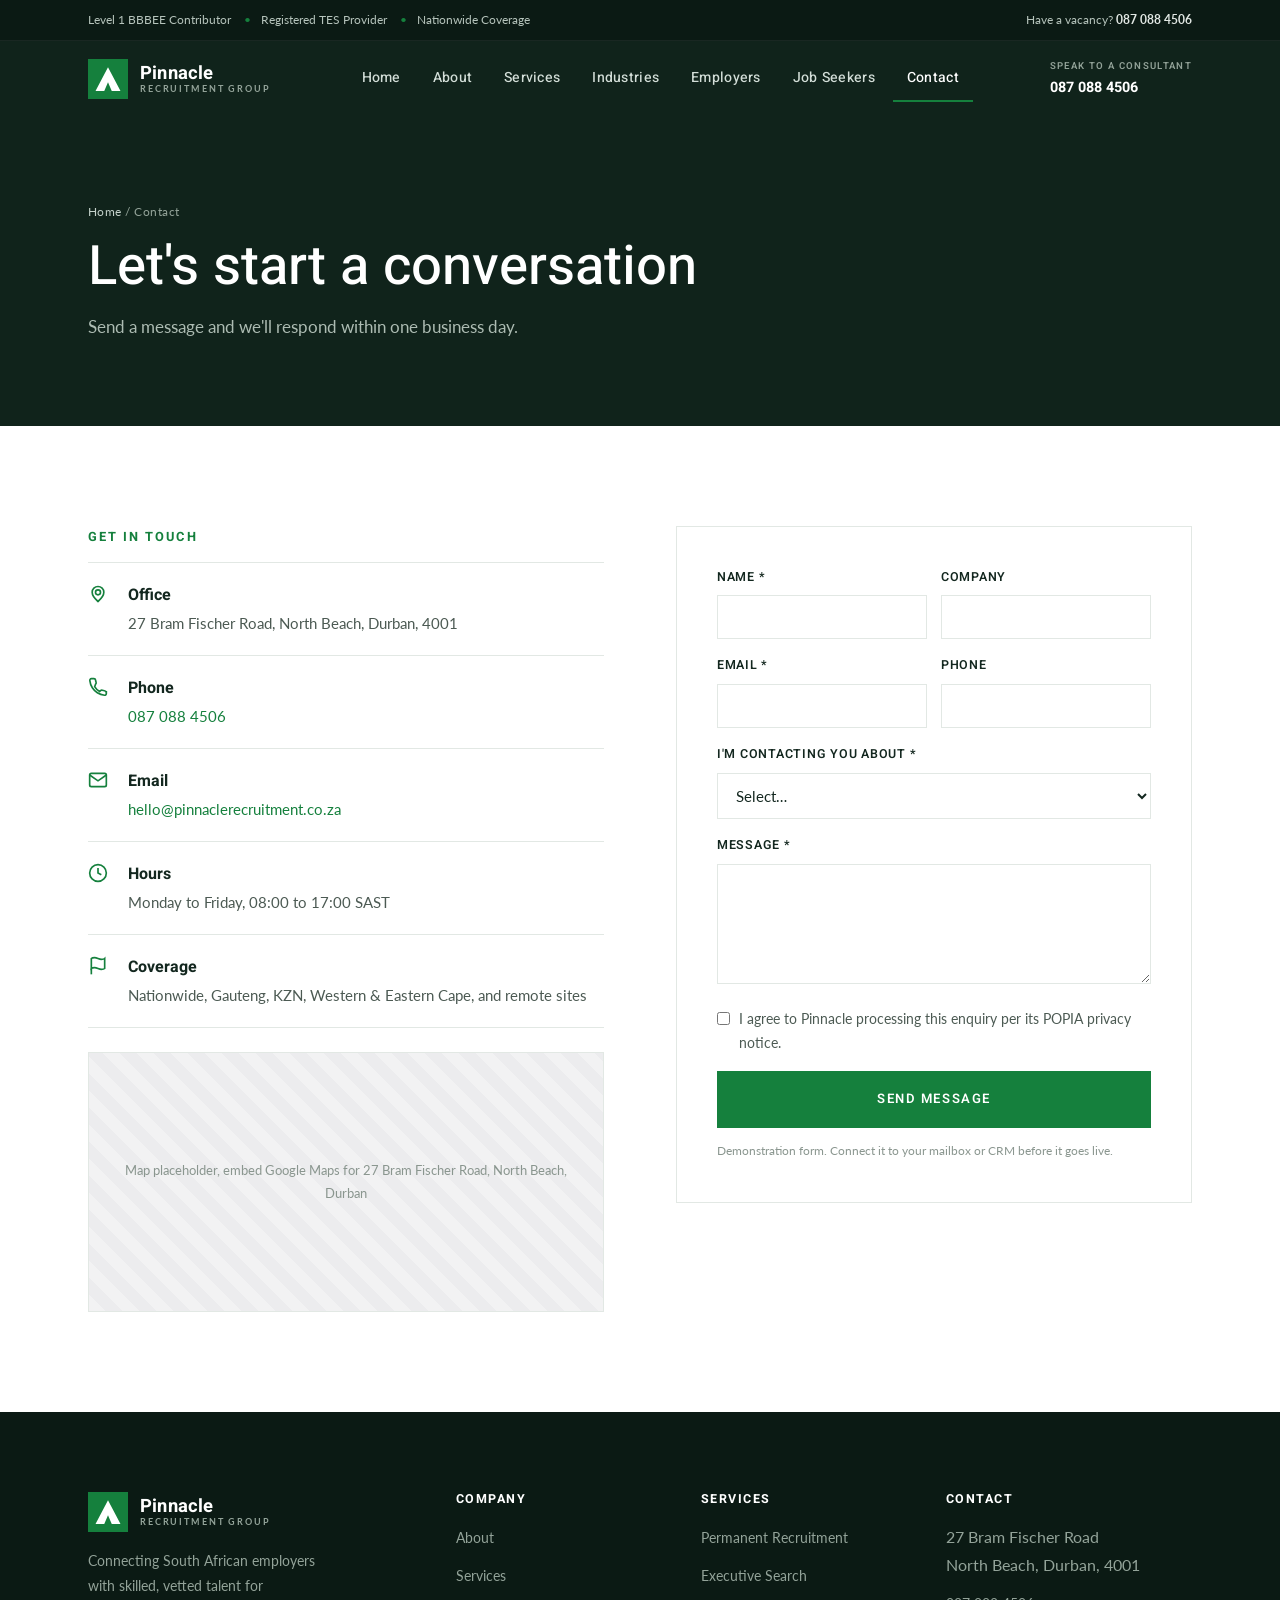
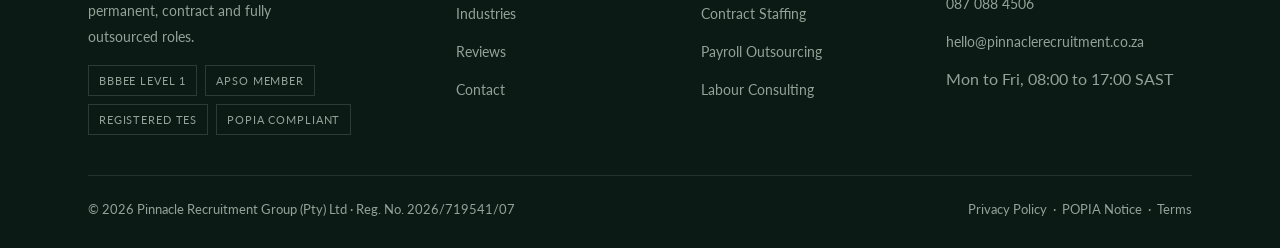
<file: contact.html>
<!DOCTYPE html>
<html lang="en">
<head>
<meta charset="UTF-8">
<meta name="viewport" content="width=device-width, initial-scale=1">
<title>Contact | Pinnacle Recruitment Group</title>
<meta name="description" content="Contact Pinnacle Recruitment Group in North Beach, Durban. Request a callback, a consultation or a company profile.">
<link rel="icon" href="assets/favicon.svg" type="image/svg+xml">
<link rel="preconnect" href="https://fonts.googleapis.com">
<link rel="preconnect" href="https://fonts.gstatic.com" crossorigin>
<link href="https://fonts.googleapis.com/css2?family=Heebo:wght@400;500;600;700&family=Lato:wght@400;700&display=swap" rel="stylesheet">
<link rel="stylesheet" href="css/style.css?v=8">
<script>document.documentElement.classList.add("js");</script>
</head>
<body>
<div class="scroll-progress" aria-hidden="true"></div>

<div class="topbar">
  <div class="container">
    <div class="topbar__left">
      <span>Level 1 BBBEE Contributor</span>
      <span>Registered TES Provider</span>
      <span>Nationwide Coverage</span>
    </div>
    <div class="topbar__right">Have a vacancy? <a href="tel:0870884506">087 088 4506</a></div>
  </div>
</div>

<header class="site-header">
  <div class="container">
    <nav class="nav" aria-label="Primary">
      <a class="brand" href="index.html">
        <svg class="brand__mark" viewBox="0 0 64 64" aria-hidden="true"><rect width="64" height="64" fill="#15803D"/><path d="M32 13 L52 51 H38 L32 37 L26 51 H12 Z" fill="#fff"/></svg>
        <span class="brand__text"><span class="brand__name">Pinnacle</span><span class="brand__sub">Recruitment Group</span></span>
      </a>
      <div class="nav__menu">
        <a href="index.html">Home</a>
        <a href="about.html">About</a>
        <a href="services.html">Services</a>
        <a href="industries.html">Industries</a>
        <a href="employers.html">Employers</a>
        <a href="job-seekers.html">Job Seekers</a>
        <a href="contact.html">Contact</a>
      </div>
      <div class="nav__cta">
        <span class="nav__phone"><span>Speak to a consultant</span>087 088 4506</span>
        <button class="nav__toggle" aria-label="Open menu"><span></span><span></span><span></span></button>
      </div>
    </nav>
  </div>
</header>

<div class="drawer" aria-hidden="true">
  <div class="drawer__head">
    <span class="brand__name">Pinnacle</span>
    <button data-close aria-label="Close menu">&times;</button>
  </div>
  <a href="index.html">Home</a>
  <a href="about.html">About</a>
  <a href="services.html">Services</a>
  <a href="industries.html">Industries</a>
  <a href="employers.html">Employers</a>
  <a href="job-seekers.html">Job Seekers</a>
  <a href="contact.html">Contact</a>
  <div class="drawer__foot">087 088 4506<br>hello@pinnaclerecruitment.co.za</div>
</div>

<main>
  <section class="page-hero">
    <div class="container">
      <div class="crumbs"><a href="index.html">Home</a> / Contact</div>
      <h1>Let's start a conversation</h1>
      <p>Send a message and we'll respond within one business day.</p>
    </div>
  </section>

  <section class="section">
    <div class="container">
      <div class="contact-split">
        <div class="reveal">
          <span class="eyebrow">Get in touch</span>
          <ul class="info-list reveal stagger">
            <li><svg viewBox="0 0 24 24" fill="none" stroke="currentColor" stroke-width="2"><path d="M12 21s-7-6-7-11a7 7 0 0 1 14 0c0 5-7 11-7 11z"/><circle cx="12" cy="10" r="3"/></svg><div><b>Office</b><span>27 Bram Fischer Road, North Beach, Durban, 4001</span></div></li>
            <li><svg viewBox="0 0 24 24" fill="none" stroke="currentColor" stroke-width="2"><path d="M22 16.9v3a2 2 0 0 1-2.2 2 19.8 19.8 0 0 1-8.6-3 19.5 19.5 0 0 1-6-6 19.8 19.8 0 0 1-3-8.6A2 2 0 0 1 4.1 2h3a2 2 0 0 1 2 1.7c.1.9.3 1.8.6 2.6a2 2 0 0 1-.5 2.1L8 11.5a16 16 0 0 0 6 6l1.1-1.1a2 2 0 0 1 2.1-.5c.8.3 1.7.5 2.6.6a2 2 0 0 1 1.7 2z"/></svg><div><b>Phone</b><span><a href="tel:0870884506">087 088 4506</a></span></div></li>
            <li><svg viewBox="0 0 24 24" fill="none" stroke="currentColor" stroke-width="2"><rect x="2" y="4" width="20" height="16" rx="2"/><path d="m2 6 10 7L22 6"/></svg><div><b>Email</b><span><a href="mailto:hello@pinnaclerecruitment.co.za">hello@pinnaclerecruitment.co.za</a></span></div></li>
            <li><svg viewBox="0 0 24 24" fill="none" stroke="currentColor" stroke-width="2"><circle cx="12" cy="12" r="10"/><path d="M12 6v6l4 2"/></svg><div><b>Hours</b><span>Monday to Friday, 08:00 to 17:00 SAST</span></div></li>
            <li><svg viewBox="0 0 24 24" fill="none" stroke="currentColor" stroke-width="2"><path d="M4 15s1-1 4-1 5 2 8 2 4-1 4-1V3s-1 1-4 1-5-2-8-2-4 1-4 1z"/><line x1="4" y1="22" x2="4" y2="15"/></svg><div><b>Coverage</b><span>Nationwide, Gauteng, KZN, Western &amp; Eastern Cape, and remote sites</span></div></li>
          </ul>
          <div class="map-box">Map placeholder, embed Google Maps for 27 Bram Fischer Road, North Beach, Durban</div>
        </div>

        <form class="form-box reveal" data-demo novalidate>
          <div class="form-ok">Thank you for your message. A member of the Pinnacle team will be in touch within one business day.</div>
          <div class="field-row">
            <div class="field"><label for="c-name">Name *</label><input id="c-name" name="name" type="text" required></div>
            <div class="field"><label for="c-company">Company</label><input id="c-company" name="company" type="text"></div>
          </div>
          <div class="field-row">
            <div class="field"><label for="c-email">Email *</label><input id="c-email" name="email" type="email" required></div>
            <div class="field"><label for="c-phone">Phone</label><input id="c-phone" name="phone" type="tel"></div>
          </div>
          <div class="field">
            <label for="c-reason">I'm contacting you about *</label>
            <select id="c-reason" name="reason" required>
              <option value="">Select…</option>
              <option>Hiring staff</option>
              <option>Looking for a job</option>
              <option>Payroll / outsourcing</option>
              <option>Labour / IR advice</option>
              <option>Tender or contract support</option>
              <option>Request a company profile</option>
              <option>Something else</option>
            </select>
          </div>
          <div class="field"><label for="c-message">Message *</label><textarea id="c-message" name="message" required></textarea></div>
          <label class="field-check"><input type="checkbox" name="consent" required> I agree to Pinnacle processing this enquiry per its POPIA privacy notice.</label>
          <button class="btn" type="submit" style="width:100%;justify-content:center;margin-top:10px">Send Message</button>
          <p class="form-note">Demonstration form. Connect it to your mailbox or CRM before it goes live.</p>
        </form>
      </div>
    </div>
  </section>
</main>

<footer class="site-footer">
  <div class="container">
    <div class="footer-grid">
      <div>
        <a class="brand" href="index.html">
          <svg class="brand__mark" viewBox="0 0 64 64" aria-hidden="true"><rect width="64" height="64" fill="#15803D"/><path d="M32 13 L52 51 H38 L32 37 L26 51 H12 Z" fill="#fff"/></svg>
          <span class="brand__text"><span class="brand__name">Pinnacle</span><span class="brand__sub">Recruitment Group</span></span>
        </a>
        <p class="footer-blurb">Connecting South African employers with skilled, vetted talent for permanent, contract and fully outsourced roles.</p>
        <div class="footer-badges"><span>BBBEE Level 1</span><span>APSO Member</span><span>Registered TES</span><span>POPIA Compliant</span></div>
      </div>
      <div class="footer-col"><h4>Company</h4><ul><li><a href="about.html">About</a></li><li><a href="services.html">Services</a></li><li><a href="industries.html">Industries</a></li><li><a href="index.html#reviews">Reviews</a></li><li><a href="contact.html">Contact</a></li></ul></div>
      <div class="footer-col"><h4>Services</h4><ul><li><a href="services.html#permanent">Permanent Recruitment</a></li><li><a href="services.html#executive">Executive Search</a></li><li><a href="services.html#contract">Contract Staffing</a></li><li><a href="services.html#payroll">Payroll Outsourcing</a></li><li><a href="services.html#consulting">Labour Consulting</a></li></ul></div>
      <div class="footer-col"><h4>Contact</h4><ul><li>27 Bram Fischer Road<br>North Beach, Durban, 4001</li><li><a href="tel:0870884506">087 088 4506</a></li><li><a href="mailto:hello@pinnaclerecruitment.co.za">hello@pinnaclerecruitment.co.za</a></li><li>Mon to Fri, 08:00 to 17:00 SAST</li></ul></div>
    </div>
    <div class="footer-bottom">
      <span>© <span data-year>2026</span> Pinnacle Recruitment Group (Pty) Ltd · Reg. No. 2026/719541/07</span>
      <span><a href="#">Privacy Policy</a> &nbsp;·&nbsp; <a href="#">POPIA Notice</a> &nbsp;·&nbsp; <a href="#">Terms</a></span>
    </div>
  </div>
</footer>

<script src="js/main.js?v=8"></script>
</body>
</html>
</file>
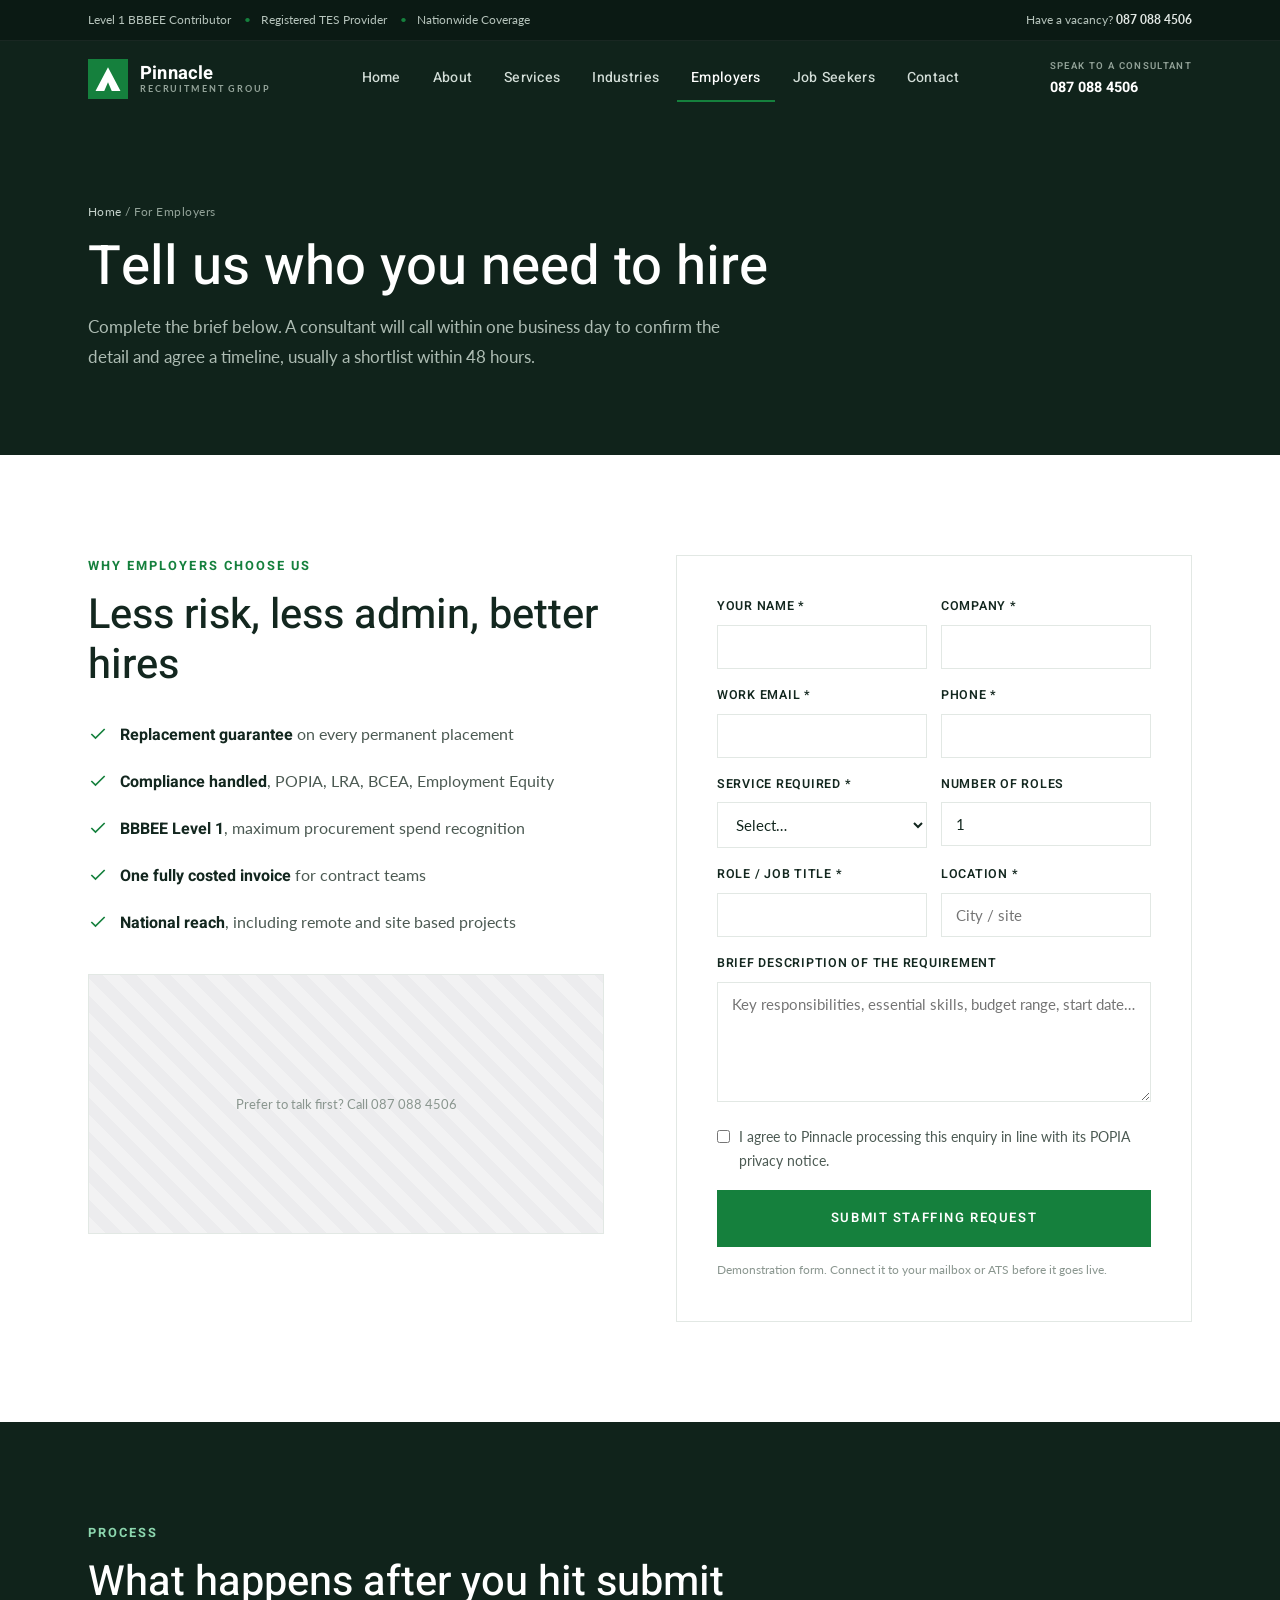
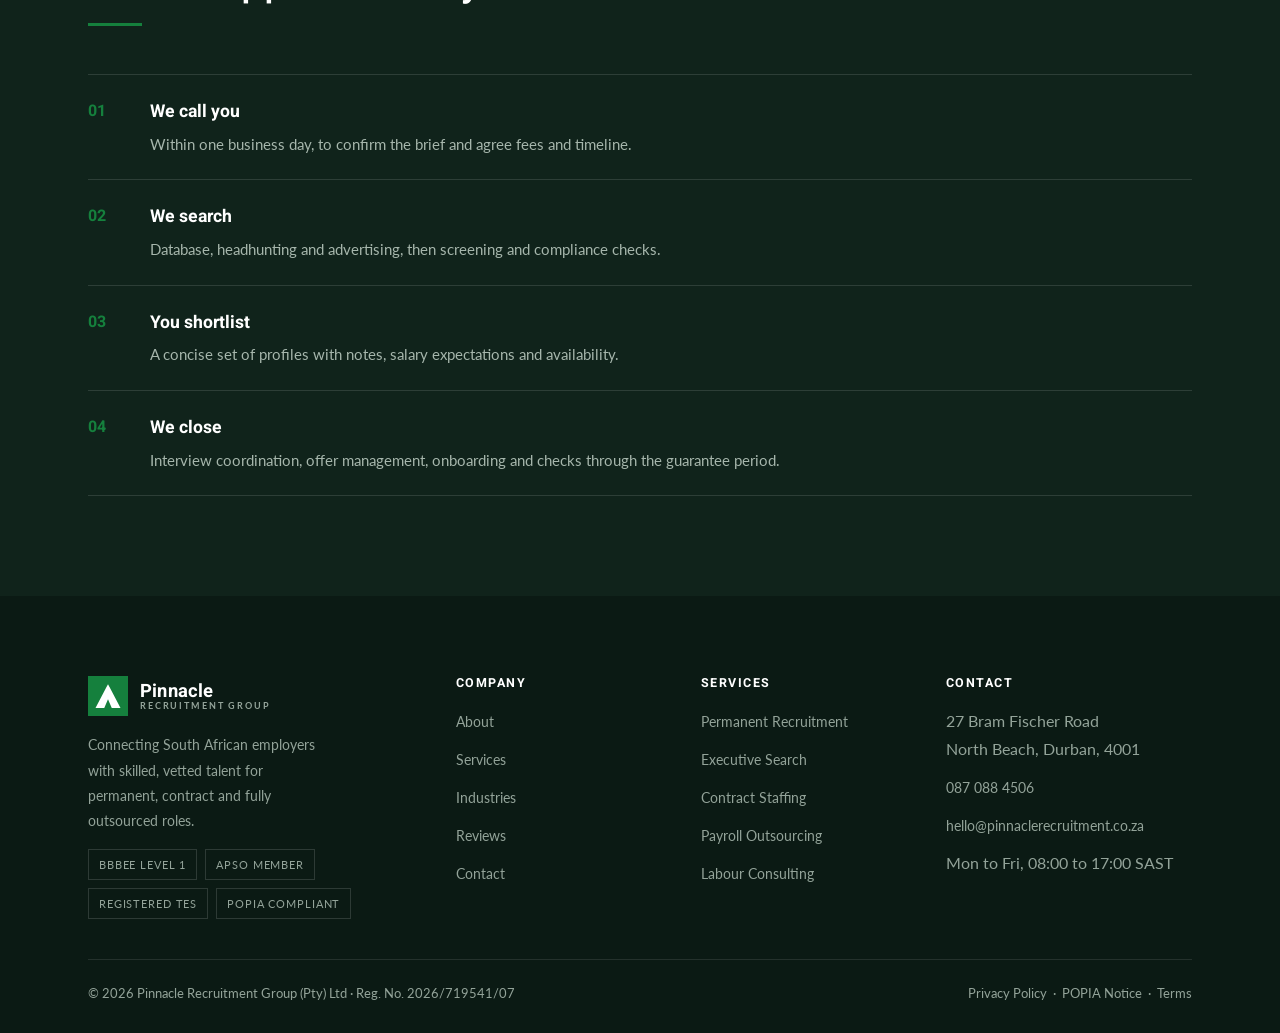
<file: employers.html>
<!DOCTYPE html>
<html lang="en">
<head>
<meta charset="UTF-8">
<meta name="viewport" content="width=device-width, initial-scale=1">
<title>For Employers | Pinnacle Recruitment Group</title>
<meta name="description" content="Request staff from Pinnacle Recruitment Group. Submit a vacancy or staffing requirement and a consultant will respond within one business day.">
<link rel="icon" href="assets/favicon.svg" type="image/svg+xml">
<link rel="preconnect" href="https://fonts.googleapis.com">
<link rel="preconnect" href="https://fonts.gstatic.com" crossorigin>
<link href="https://fonts.googleapis.com/css2?family=Heebo:wght@400;500;600;700&family=Lato:wght@400;700&display=swap" rel="stylesheet">
<link rel="stylesheet" href="css/style.css?v=8">
<script>document.documentElement.classList.add("js");</script>
</head>
<body>
<div class="scroll-progress" aria-hidden="true"></div>

<div class="topbar">
  <div class="container">
    <div class="topbar__left">
      <span>Level 1 BBBEE Contributor</span>
      <span>Registered TES Provider</span>
      <span>Nationwide Coverage</span>
    </div>
    <div class="topbar__right">Have a vacancy? <a href="tel:0870884506">087 088 4506</a></div>
  </div>
</div>

<header class="site-header">
  <div class="container">
    <nav class="nav" aria-label="Primary">
      <a class="brand" href="index.html">
        <svg class="brand__mark" viewBox="0 0 64 64" aria-hidden="true"><rect width="64" height="64" fill="#15803D"/><path d="M32 13 L52 51 H38 L32 37 L26 51 H12 Z" fill="#fff"/></svg>
        <span class="brand__text"><span class="brand__name">Pinnacle</span><span class="brand__sub">Recruitment Group</span></span>
      </a>
      <div class="nav__menu">
        <a href="index.html">Home</a>
        <a href="about.html">About</a>
        <a href="services.html">Services</a>
        <a href="industries.html">Industries</a>
        <a href="employers.html">Employers</a>
        <a href="job-seekers.html">Job Seekers</a>
        <a href="contact.html">Contact</a>
      </div>
      <div class="nav__cta">
        <span class="nav__phone"><span>Speak to a consultant</span>087 088 4506</span>
        <button class="nav__toggle" aria-label="Open menu"><span></span><span></span><span></span></button>
      </div>
    </nav>
  </div>
</header>

<div class="drawer" aria-hidden="true">
  <div class="drawer__head">
    <span class="brand__name">Pinnacle</span>
    <button data-close aria-label="Close menu">&times;</button>
  </div>
  <a href="index.html">Home</a>
  <a href="about.html">About</a>
  <a href="services.html">Services</a>
  <a href="industries.html">Industries</a>
  <a href="employers.html">Employers</a>
  <a href="job-seekers.html">Job Seekers</a>
  <a href="contact.html">Contact</a>
  <div class="drawer__foot">087 088 4506<br>hello@pinnaclerecruitment.co.za</div>
</div>

<main>
  <section class="page-hero">
    <div class="container">
      <div class="crumbs"><a href="index.html">Home</a> / For Employers</div>
      <h1>Tell us who you need to hire</h1>
      <p>Complete the brief below. A consultant will call within one business day to confirm the detail and agree a timeline, usually a shortlist within 48 hours.</p>
    </div>
  </section>

  <section class="section">
    <div class="container">
      <div class="contact-split">
        <div class="reveal">
          <span class="eyebrow">Why employers choose us</span>
          <h2 style="margin-bottom:8px">Less risk, less admin, better hires</h2>
          <ul class="check-list reveal stagger">
            <li><svg viewBox="0 0 24 24" fill="none" stroke="currentColor" stroke-width="2"><path d="M20 6 9 17l-5-5"/></svg><span><b>Replacement guarantee</b> on every permanent placement</span></li>
            <li><svg viewBox="0 0 24 24" fill="none" stroke="currentColor" stroke-width="2"><path d="M20 6 9 17l-5-5"/></svg><span><b>Compliance handled</b>, POPIA, LRA, BCEA, Employment Equity</span></li>
            <li><svg viewBox="0 0 24 24" fill="none" stroke="currentColor" stroke-width="2"><path d="M20 6 9 17l-5-5"/></svg><span><b>BBBEE Level 1</b>, maximum procurement spend recognition</span></li>
            <li><svg viewBox="0 0 24 24" fill="none" stroke="currentColor" stroke-width="2"><path d="M20 6 9 17l-5-5"/></svg><span><b>One fully costed invoice</b> for contract teams</span></li>
            <li><svg viewBox="0 0 24 24" fill="none" stroke="currentColor" stroke-width="2"><path d="M20 6 9 17l-5-5"/></svg><span><b>National reach</b>, including remote and site based projects</span></li>
          </ul>
          <div class="map-box" style="margin-top:28px">Prefer to talk first? Call 087 088 4506</div>
        </div>

        <form class="form-box reveal" data-demo novalidate>
          <div class="form-ok">Thank you, your staffing request has been received. A Pinnacle consultant will contact you within one business day.</div>
          <div class="field-row">
            <div class="field"><label for="e-name">Your name *</label><input id="e-name" name="name" type="text" required></div>
            <div class="field"><label for="e-company">Company *</label><input id="e-company" name="company" type="text" required></div>
          </div>
          <div class="field-row">
            <div class="field"><label for="e-email">Work email *</label><input id="e-email" name="email" type="email" required></div>
            <div class="field"><label for="e-phone">Phone *</label><input id="e-phone" name="phone" type="tel" required></div>
          </div>
          <div class="field-row">
            <div class="field">
              <label for="e-service">Service required *</label>
              <select id="e-service" name="service" required>
                <option value="">Select…</option>
                <option>Permanent recruitment</option>
                <option>Executive search</option>
                <option>Contract / temporary staffing</option>
                <option>Payroll / workforce outsourcing</option>
                <option>Labour &amp; IR consulting</option>
                <option>RPO / bulk recruitment</option>
                <option>Not sure, please advise</option>
              </select>
            </div>
            <div class="field"><label for="e-count">Number of roles</label><input id="e-count" name="count" type="number" min="1" value="1"></div>
          </div>
          <div class="field-row">
            <div class="field"><label for="e-role">Role / job title *</label><input id="e-role" name="role" type="text" required></div>
            <div class="field"><label for="e-location">Location *</label><input id="e-location" name="location" type="text" placeholder="City / site" required></div>
          </div>
          <div class="field"><label for="e-detail">Brief description of the requirement</label><textarea id="e-detail" name="detail" placeholder="Key responsibilities, essential skills, budget range, start date…"></textarea></div>
          <label class="field-check"><input type="checkbox" name="consent" required> I agree to Pinnacle processing this enquiry in line with its POPIA privacy notice.</label>
          <button class="btn" type="submit" style="width:100%;justify-content:center;margin-top:10px">Submit Staffing Request</button>
          <p class="form-note">Demonstration form. Connect it to your mailbox or ATS before it goes live.</p>
        </form>
      </div>
    </div>
  </section>

  <section class="section section--charcoal">
    <div class="container">
      <div class="section-head reveal">
        <span class="eyebrow">Process</span>
        <h2>What happens after you hit submit</h2>
      </div>
      <ul class="stack reveal stagger" style="border-color:var(--line-dark)">
        <li style="border-color:var(--line-dark)"><span class="stack__n">01</span><div><b style="color:#fff">We call you</b><p style="color:#A6B6AC">Within one business day, to confirm the brief and agree fees and timeline.</p></div></li>
        <li style="border-color:var(--line-dark)"><span class="stack__n">02</span><div><b style="color:#fff">We search</b><p style="color:#A6B6AC">Database, headhunting and advertising, then screening and compliance checks.</p></div></li>
        <li style="border-color:var(--line-dark)"><span class="stack__n">03</span><div><b style="color:#fff">You shortlist</b><p style="color:#A6B6AC">A concise set of profiles with notes, salary expectations and availability.</p></div></li>
        <li style="border-color:var(--line-dark)"><span class="stack__n">04</span><div><b style="color:#fff">We close</b><p style="color:#A6B6AC">Interview coordination, offer management, onboarding and checks through the guarantee period.</p></div></li>
      </ul>
    </div>
  </section>
</main>

<footer class="site-footer">
  <div class="container">
    <div class="footer-grid">
      <div>
        <a class="brand" href="index.html">
          <svg class="brand__mark" viewBox="0 0 64 64" aria-hidden="true"><rect width="64" height="64" fill="#15803D"/><path d="M32 13 L52 51 H38 L32 37 L26 51 H12 Z" fill="#fff"/></svg>
          <span class="brand__text"><span class="brand__name">Pinnacle</span><span class="brand__sub">Recruitment Group</span></span>
        </a>
        <p class="footer-blurb">Connecting South African employers with skilled, vetted talent for permanent, contract and fully outsourced roles.</p>
        <div class="footer-badges"><span>BBBEE Level 1</span><span>APSO Member</span><span>Registered TES</span><span>POPIA Compliant</span></div>
      </div>
      <div class="footer-col"><h4>Company</h4><ul><li><a href="about.html">About</a></li><li><a href="services.html">Services</a></li><li><a href="industries.html">Industries</a></li><li><a href="index.html#reviews">Reviews</a></li><li><a href="contact.html">Contact</a></li></ul></div>
      <div class="footer-col"><h4>Services</h4><ul><li><a href="services.html#permanent">Permanent Recruitment</a></li><li><a href="services.html#executive">Executive Search</a></li><li><a href="services.html#contract">Contract Staffing</a></li><li><a href="services.html#payroll">Payroll Outsourcing</a></li><li><a href="services.html#consulting">Labour Consulting</a></li></ul></div>
      <div class="footer-col"><h4>Contact</h4><ul><li>27 Bram Fischer Road<br>North Beach, Durban, 4001</li><li><a href="tel:0870884506">087 088 4506</a></li><li><a href="mailto:hello@pinnaclerecruitment.co.za">hello@pinnaclerecruitment.co.za</a></li><li>Mon to Fri, 08:00 to 17:00 SAST</li></ul></div>
    </div>
    <div class="footer-bottom">
      <span>© <span data-year>2026</span> Pinnacle Recruitment Group (Pty) Ltd · Reg. No. 2026/719541/07</span>
      <span><a href="#">Privacy Policy</a> &nbsp;·&nbsp; <a href="#">POPIA Notice</a> &nbsp;·&nbsp; <a href="#">Terms</a></span>
    </div>
  </div>
</footer>

<script src="js/main.js?v=8"></script>
</body>
</html>
</file>
<file: css/style.css>
/* ==========================================================================
   Pinnacle Recruitment Group
   Clean corporate staffing site — green + white
   Headings: Heebo · Body: Lato
   ========================================================================== */

:root {
  --red: #15803D;
  --red-dark: #166534;
  --red-tint: #E3F3E9;

  --charcoal: #10231B;
  --charcoal-2: #1C3A2D;
  --heading: #13271F;
  --text: #4C5A53;
  --text-light: #8A968F;

  --bg: #FFFFFF;
  --bg-soft: #F1F5F2;
  --line: #E2E8E4;
  --line-dark: rgba(255,255,255,.12);

  --font-head: "Heebo", "Segoe UI", system-ui, sans-serif;
  --font-body: "Lato", "Segoe UI", system-ui, sans-serif;

  --container: 1200px;
  --pad: clamp(18px, 5vw, 48px);
  --shadow: 0 6px 24px rgba(20,20,25,.08);
}

/* Reset ----------------------------------------------------------------- */
*, *::before, *::after { box-sizing: border-box; margin: 0; padding: 0; }
html { overflow-x: hidden; scroll-behavior: smooth; scroll-padding-top: 90px; }
body {
  font-family: var(--font-body);
  color: var(--text);
  background: var(--bg);
  font-size: 16px;
  line-height: 1.75;
  overflow-x: hidden;
  -webkit-font-smoothing: antialiased;
}
img, svg { display: block; max-width: 100%; }
a { color: var(--red); text-decoration: none; }
ul { list-style: none; }
button { font: inherit; cursor: pointer; background: none; border: none; color: inherit; }

h1, h2, h3, h4 { font-family: var(--font-head); color: var(--heading); font-weight: 500; line-height: 1.2; }
h1 { font-size: clamp(2rem, 5vw, 3.4rem); }
h2 { font-size: clamp(1.7rem, 3.6vw, 2.6rem); }
h3 { font-size: 1.25rem; font-weight: 600; }
p { margin-bottom: 1rem; }
p:last-child { margin-bottom: 0; }

/* Layout -------------------------------------------------------------------- */
.container { width: 100%; max-width: var(--container); margin: 0 auto; padding: 0 var(--pad); }
.section { padding: clamp(56px, 9vw, 100px) 0; }
.section--soft { background: var(--bg-soft); }
.section--charcoal { background: var(--charcoal); color: #C4D2CB; }
.section--charcoal h1, .section--charcoal h2, .section--charcoal h3 { color: #fff; }

.eyebrow {
  display: block; font-family: var(--font-head); font-weight: 700;
  font-size: .8rem; letter-spacing: .16em; text-transform: uppercase;
  color: var(--red); margin-bottom: 14px;
}
.section--charcoal .eyebrow { color: #8CD6AE; }

.section-head { max-width: 640px; margin-bottom: 48px; }
.section-head.center { margin-left: auto; margin-right: auto; text-align: center; }
.section-head p { margin-top: 12px; color: var(--text); }
.section--charcoal .section-head p { color: #A6B6AC; }

/* Buttons ------------------------------------------------------------------- */
.btn {
  display: inline-flex; align-items: center; gap: 10px;
  font-family: var(--font-head); font-weight: 600; font-size: .82rem;
  letter-spacing: .12em; text-transform: uppercase;
  padding: 15px 30px; border: 2px solid var(--red); border-radius: 0;
  background: var(--red); color: #fff; transition: background .2s, border-color .2s, color .2s;
}
.btn:hover { background: var(--red-dark); border-color: var(--red-dark); color: #fff; }
.btn--outline { background: transparent; color: var(--red); }
.btn--outline:hover { background: var(--red); color: #fff; }
.btn--ghost-light { background: transparent; border-color: rgba(255,255,255,.4); color: #fff; }
.btn--ghost-light:hover { background: #fff; border-color: #fff; color: var(--charcoal); }
.btn svg { width: 14px; height: 14px; }

.arrow-link {
  display: inline-flex; align-items: center; gap: 8px;
  font-family: var(--font-head); font-weight: 700; font-size: .78rem;
  letter-spacing: .12em; text-transform: uppercase; color: var(--red);
}
.arrow-link svg { width: 16px; height: 16px; transition: transform .2s; }
.arrow-link:hover svg { transform: translateX(4px); }

/* Top bar ------------------------------------------------------------------- */
.topbar {
  background: #0B1A14; color: #B6C4BC; font-size: .78rem;
  border-bottom: 1px solid rgba(255,255,255,.06);
}
.topbar .container { display: flex; justify-content: space-between; align-items: center; height: 40px; gap: 16px; }
.topbar__left span + span::before { content: "•"; margin: 0 10px; color: var(--red); }
.topbar a { color: #E2E8E4; font-weight: 700; }
@media (max-width: 780px) { .topbar__left span:nth-child(n+2) { display: none; } }

/* Header ------------------------------------------------------------------- */
.site-header { position: sticky; top: 0; z-index: 100; background: var(--charcoal); }
.nav { display: flex; align-items: center; justify-content: space-between; height: 76px; gap: 24px; }
.brand { display: flex; align-items: center; gap: 12px; flex-shrink: 0; }
.brand__mark { width: 40px; height: 40px; }
.brand__text { line-height: 1.05; }
.brand__name { display: block; font-family: var(--font-head); font-weight: 700; font-size: 1.15rem; color: #fff; letter-spacing: .01em; }
.brand__sub { display: block; font-size: .58rem; letter-spacing: .2em; text-transform: uppercase; color: #93A399; font-weight: 700; }

.nav__menu { display: flex; align-items: center; gap: 4px; }
.nav__menu a {
  font-family: var(--font-head); font-weight: 500; font-size: .88rem;
  color: #D3DED8; padding: 10px 14px; letter-spacing: .02em;
  border-bottom: 2px solid transparent; transition: color .2s, border-color .2s;
}
.nav__menu a:hover { color: #fff; }
.nav__menu a.is-active { color: #fff; border-bottom-color: var(--red); }

.nav__cta { display: flex; align-items: center; gap: 16px; flex-shrink: 0; }
.nav__phone { font-family: var(--font-head); font-weight: 700; font-size: .9rem; color: #fff; white-space: nowrap; }
.nav__phone span { display: block; font-size: .6rem; font-weight: 600; letter-spacing: .14em; text-transform: uppercase; color: #93A399; }

.nav__toggle { display: none; width: 44px; height: 44px; border: 1px solid rgba(255,255,255,.2); padding: 12px; }
.nav__toggle span { display: block; height: 2px; background: #fff; }
.nav__toggle span + span { margin-top: 5px; }

/* Hero -------------------------------------------------------------------- */
.hero { position: relative; background: var(--charcoal); color: #C4D2CB; overflow: hidden; }
.hero::before {
  content: ""; position: absolute; inset: 0; z-index: 0;
  background-image: linear-gradient(rgba(9,22,16,.82), rgba(9,22,16,.92)), var(--hero-img, none);
  background-size: cover; background-position: center; opacity: .9;
}
.hero > .container { position: relative; z-index: 2; }
.hero__inner { position: relative; z-index: 2; padding: clamp(64px, 12vw, 130px) 0; max-width: 720px; }
.hero h1 { color: #fff; margin-bottom: 20px; font-weight: 500; }
.hero p { font-size: 1.1rem; color: #C2D0C9; margin-bottom: 30px; max-width: 560px; }
.hero__actions { display: flex; flex-wrap: wrap; gap: 14px; }
.hero__strip { position: relative; z-index: 2; border-top: 1px solid var(--line-dark); }
.hero__strip .container { display: grid; grid-template-columns: repeat(4, 1fr); }
.hero__stat { padding: 26px 24px 26px 0; }
.hero__stat b { display: block; font-family: var(--font-head); font-size: 1.9rem; font-weight: 700; color: #fff; }
.hero__stat span { font-size: .82rem; color: #93A399; }

/* Split panel (about + stats) ------------------------------------------------ */
.split-panel { display: grid; grid-template-columns: 1fr 1fr; }
.split-panel > * { min-width: 0; }
.split-panel__text { background: var(--bg-soft); padding: clamp(40px, 6vw, 76px); }
.split-panel__text h2 { margin-bottom: 18px; }
.split-panel__stats { background: var(--red); color: #fff; padding: clamp(40px, 6vw, 76px); }
.split-panel__stats .eyebrow { color: rgba(255,255,255,.75); }
.stat-grid { display: grid; grid-template-columns: 1fr 1fr; gap: 40px 24px; margin-top: 26px; }
.stat-grid b { display: block; font-family: var(--font-head); font-size: 2.6rem; font-weight: 700; line-height: 1; }
.stat-grid span { font-size: .9rem; color: rgba(255,255,255,.85); }

/* Service grid ----------------------------------------------------------- */
.card-grid { display: grid; grid-template-columns: repeat(3, 1fr); gap: 2px; background: var(--line); border: 1px solid var(--line); }
.card-grid > * { min-width: 0; }
.svc { background: #fff; padding: clamp(28px, 3.5vw, 40px); transition: background .2s; }
.svc:hover { background: var(--bg-soft); }
.svc__icon { width: 46px; height: 46px; color: var(--red); margin-bottom: 18px; }
.svc__icon svg { width: 100%; height: 100%; }
.svc h3 { margin-bottom: 10px; }
.svc p { font-size: .95rem; margin-bottom: 16px; }
.svc .arrow-link { font-size: .72rem; }
.grid-cta { text-align: center; margin-top: 44px; }

/* Why / features (charcoal) --------------------------------------------------- */
.feature-grid { display: grid; grid-template-columns: repeat(3, 1fr); gap: 1px; background: var(--line-dark); border: 1px solid var(--line-dark); }
.feature-grid > * { min-width: 0; }
.feat { background: var(--charcoal); padding: clamp(28px, 3.5vw, 40px); }
.feat__icon { width: 40px; height: 40px; color: var(--red); margin-bottom: 16px; }
.feat__icon svg { width: 100%; height: 100%; }
.feat h3 { color: #fff; font-size: 1.1rem; margin-bottom: 8px; }
.feat p { font-size: .92rem; color: #A6B6AC; margin: 0; }

/* Reviews ------------------------------------------------------------------- */
.reviews { display: grid; grid-template-columns: repeat(3, 1fr); gap: 26px; }
.reviews > * { min-width: 0; }
.review { background: #fff; border: 1px solid var(--line); padding: 30px; display: flex; flex-direction: column; }
.review__stars { color: var(--red); letter-spacing: 2px; margin-bottom: 14px; font-size: .95rem; }
.review p { font-size: .98rem; color: var(--heading); flex-grow: 1; }
.review__by { display: flex; align-items: center; gap: 12px; margin-top: 20px; padding-top: 18px; border-top: 1px solid var(--line); }
.review__by img { width: 44px; height: 44px; border-radius: 50%; object-fit: cover; }
.review__by b { display: block; font-family: var(--font-head); font-size: .9rem; color: var(--heading); }
.review__by span { font-size: .8rem; color: var(--text-light); }
.rating-strip { display: flex; align-items: center; gap: 14px; justify-content: center; margin-bottom: 44px; flex-wrap: wrap; }
.rating-strip b { font-family: var(--font-head); font-size: 2.4rem; font-weight: 700; color: var(--heading); }
.rating-strip .stars { color: var(--red); letter-spacing: 3px; font-size: 1.1rem; }
.rating-strip small { color: var(--text-light); }

/* Logos / accreditations ------------------------------------------------- */
.trust-row { display: grid; grid-template-columns: repeat(4, 1fr); gap: 2px; background: var(--line); border: 1px solid var(--line); }
.trust-row > * { min-width: 0; }
.trust { background: #fff; padding: 30px 22px; text-align: center; }
.trust svg { width: 30px; height: 30px; color: var(--red); margin: 0 auto 12px; }
.trust b { display: block; font-family: var(--font-head); font-size: 1rem; color: var(--heading); }
.trust span { font-size: .8rem; color: var(--text-light); }

.logos-line { display: flex; flex-wrap: wrap; align-items: center; justify-content: center; gap: 22px 46px; }
.logos-line span { font-family: var(--font-head); font-weight: 700; font-size: 1.05rem; color: #AEBEB4; letter-spacing: .02em; }

/* Two-column content (features on inner pages) --------------------------- */
.two-col { display: grid; grid-template-columns: 1fr 1fr; gap: clamp(32px, 6vw, 72px); align-items: center; }
.two-col > * { min-width: 0; }
.two-col--flip .two-col__media { order: 2; }
.two-col__media img { width: 100%; height: clamp(300px, 44vw, 460px); object-fit: cover; }
.two-col__body h2 { margin-bottom: 16px; }
.check-list { margin-top: 20px; }
.check-list li { display: flex; gap: 12px; padding: 9px 0; align-items: flex-start; }
.check-list li svg { width: 20px; height: 20px; color: var(--red); flex-shrink: 0; margin-top: 4px; }
.check-list li b { font-family: var(--font-head); color: var(--heading); }

/* Numbered service list (services page) ------------------------------------ */
.svc-block { display: grid; grid-template-columns: 1fr 1fr; gap: clamp(32px, 6vw, 72px); align-items: center; padding: clamp(44px, 7vw, 80px) 0; border-bottom: 1px solid var(--line); }
.svc-block:last-child { border-bottom: 0; }
.svc-block > * { min-width: 0; }
.svc-block--flip .svc-block__media { order: 2; }
.svc-block__media img { width: 100%; height: clamp(280px, 40vw, 420px); object-fit: cover; }
.svc-block__num { font-family: var(--font-head); font-weight: 700; color: var(--red); font-size: .9rem; letter-spacing: .14em; margin-bottom: 10px; }
.svc-block h2 { margin-bottom: 14px; }

/* Page hero (inner) ------------------------------------------------------ */
.page-hero { background: var(--charcoal); color: #C4D2CB; padding: clamp(48px, 8vw, 84px) 0; }
.page-hero .crumbs { font-size: .78rem; color: #93A399; margin-bottom: 12px; letter-spacing: .04em; }
.page-hero .crumbs a { color: #C4D2CB; }
.page-hero h1 { color: #fff; margin-bottom: 12px; }
.page-hero p { color: #ADBCB3; max-width: 640px; font-size: 1.05rem; }

/* Values / stack list --------------------------------------------------- */
.stack li { padding: 22px 0; border-bottom: 1px solid var(--line); display: grid; grid-template-columns: 44px 1fr; gap: 18px; align-items: start; }
.stack li:first-child { border-top: 1px solid var(--line); }
.stack__n { font-family: var(--font-head); font-weight: 700; color: var(--red); }
.stack li b { display: block; font-family: var(--font-head); color: var(--heading); font-size: 1.1rem; margin-bottom: 3px; }
.stack li p { margin: 0; font-size: .95rem; }

/* Team ----------------------------------------------------------------- */
.team { display: grid; grid-template-columns: repeat(4, 1fr); gap: 24px; }
.team > * { min-width: 0; }
.member img { width: 100%; height: clamp(240px, 30vw, 320px); object-fit: cover; margin-bottom: 14px; }
.member b { display: block; font-family: var(--font-head); color: var(--heading); font-size: 1.05rem; }
.member span { font-size: .82rem; color: var(--red); font-weight: 700; letter-spacing: .06em; text-transform: uppercase; }
.section--charcoal .member b { color: #fff; }

/* Sectors ------------------------------------------------------------ */
.sectors { display: grid; grid-template-columns: repeat(3, 1fr); gap: 20px; }
.sectors > * { min-width: 0; }
.sector { position: relative; min-height: 240px; display: flex; align-items: flex-end; color: #fff; overflow: hidden; }
.sector img { position: absolute; inset: 0; width: 100%; height: 100%; object-fit: cover; }
.sector::after { content: ""; position: absolute; inset: 0; background: linear-gradient(rgba(9,22,16,.15), rgba(9,22,16,.85)); }
.sector__body { position: relative; z-index: 1; padding: 22px; }
.sector__body b { display: block; font-family: var(--font-head); font-size: 1.15rem; }
.sector__body span { font-size: .82rem; color: rgba(255,255,255,.82); }

/* Jobs ---------------------------------------------------------------- */
.jobs li {
  display: grid; grid-template-columns: 1fr auto; gap: 18px; align-items: center;
  padding: 22px 0; border-bottom: 1px solid var(--line);
}
.jobs li:first-child { border-top: 1px solid var(--line); }
.jobs h3 { font-size: 1.1rem; margin-bottom: 4px; }
.jobs .meta { font-size: .84rem; color: var(--text-light); }
.jobs .tag { font-family: var(--font-head); font-size: .68rem; font-weight: 700; letter-spacing: .1em; text-transform: uppercase; color: var(--red); background: var(--red-tint); padding: 6px 12px; white-space: nowrap; }

/* Forms -------------------------------------------------------------- */
.contact-split { display: grid; grid-template-columns: 1fr 1fr; gap: clamp(36px, 6vw, 72px); align-items: start; }
.contact-split > * { min-width: 0; }
.form-box { background: #fff; border: 1px solid var(--line); padding: clamp(24px, 4vw, 40px); }
.field { margin-bottom: 16px; }
.field label { display: block; font-family: var(--font-head); font-weight: 600; font-size: .78rem; letter-spacing: .06em; text-transform: uppercase; color: var(--heading); margin-bottom: 7px; }
.field input, .field select, .field textarea {
  width: 100%; padding: 12px 14px; border: 1px solid var(--line); border-radius: 0;
  font-family: var(--font-body); font-size: .95rem; color: var(--heading); background: #fff;
}
.field input:focus, .field select:focus, .field textarea:focus { outline: none; border-color: var(--red); }
.field textarea { min-height: 120px; resize: vertical; }
.field-row { display: grid; grid-template-columns: 1fr 1fr; gap: 14px; }
.field-check { display: flex; gap: 9px; align-items: flex-start; font-size: .85rem; margin-bottom: 6px; }
.field-check input { width: auto; margin-top: 4px; }
.form-note { font-size: .78rem; color: var(--text-light); margin-top: 12px; }
.form-ok { display: none; background: #EAF6EC; border: 1px solid #BCE0C1; color: #1E7A38; padding: 13px 16px; font-size: .9rem; margin-bottom: 16px; }
.form-ok.show { display: block; }

.info-list li { display: grid; grid-template-columns: 26px 1fr; gap: 14px; padding: 18px 0; border-bottom: 1px solid var(--line); }
.info-list li:first-child { border-top: 1px solid var(--line); }
.info-list svg { width: 20px; height: 20px; color: var(--red); margin-top: 3px; }
.info-list b { display: block; font-family: var(--font-head); color: var(--heading); }
.info-list span { font-size: .93rem; }
.map-box { margin-top: 24px; height: 260px; border: 1px solid var(--line); display: grid; place-items: center; text-align: center; color: var(--text-light); font-size: .82rem; padding: 20px;
  background: repeating-linear-gradient(45deg, #f2f2f3, #f2f2f3 12px, #ececee 12px, #ececee 24px); }

/* FAQ --------------------------------------------------------------- */
.faq__item { border-bottom: 1px solid var(--line); }
.faq__item:first-child { border-top: 1px solid var(--line); }
.faq__q { width: 100%; text-align: left; display: flex; justify-content: space-between; gap: 20px; align-items: center;
  font-family: var(--font-head); font-weight: 600; font-size: 1.02rem; color: var(--heading); padding: 22px 0; }
.faq__q i { font-style: normal; color: var(--red); font-size: 1.4rem; transition: transform .2s; }
.faq__item.open .faq__q i { transform: rotate(45deg); }
.faq__a { max-height: 0; overflow: hidden; transition: max-height .3s ease; }
.faq__a p { color: var(--text); padding-bottom: 22px; margin: 0; font-size: .96rem; }

/* CTA band --------------------------------------------------------- */
.cta { background: var(--charcoal); color: #C4D2CB; text-align: center; }
.cta h2 { color: #fff; margin-bottom: 14px; }
.cta p { max-width: 560px; margin: 0 auto 26px; color: #ADBCB3; }
.cta__actions { display: flex; gap: 14px; justify-content: center; flex-wrap: wrap; }

/* Footer --------------------------------------------------------------- */
.site-footer { background: #0B1A14; color: #93A399; padding: clamp(48px, 7vw, 80px) 0 28px; }
.footer-grid { display: grid; grid-template-columns: 1.6fr 1fr 1fr 1.2fr; gap: 40px; padding-bottom: 40px; border-bottom: 1px solid rgba(255,255,255,.1); }
.footer-grid > * { min-width: 0; }
.site-footer .brand__name { color: #fff; }
.footer-blurb { margin-top: 16px; font-size: .9rem; max-width: 30ch; }
.footer-badges { display: flex; flex-wrap: wrap; gap: 8px; margin-top: 16px; }
.footer-badges span { border: 1px solid rgba(255,255,255,.14); padding: 5px 10px; font-size: .68rem; letter-spacing: .08em; text-transform: uppercase; }
.footer-col h4 { font-family: var(--font-head); font-size: .78rem; font-weight: 700; letter-spacing: .12em; text-transform: uppercase; color: #fff; margin-bottom: 16px; }
.footer-col li { margin-bottom: 10px; }
.footer-col a { color: #93A399; font-size: .9rem; }
.footer-col a:hover { color: #fff; }
.footer-bottom { display: flex; justify-content: space-between; gap: 12px; flex-wrap: wrap; padding-top: 22px; font-size: .8rem; }
.footer-bottom a { color: #93A399; }

/* Reveal --------------------------------------------------------------- */
.js .reveal { opacity: 0; transform: translateY(20px); transition: opacity .5s ease, transform .5s ease; }
.js .reveal.in { opacity: 1; transform: none; }
@media (prefers-reduced-motion: reduce) { .js .reveal { opacity: 1; transform: none; transition: none; } }

/* Mobile drawer ------------------------------------------------------- */
.drawer { position: fixed; inset: 0; z-index: 200; background: var(--charcoal); transform: translateX(100%); transition: transform .3s ease; display: flex; flex-direction: column; padding: 22px var(--pad); }
.drawer.open { transform: none; }
.drawer__head { display: flex; justify-content: space-between; align-items: center; margin-bottom: 30px; }
.drawer__head button { color: #fff; font-size: 1.6rem; width: 44px; height: 44px; border: 1px solid rgba(255,255,255,.2); }
.drawer a { font-family: var(--font-head); font-weight: 500; font-size: 1.3rem; color: #fff; padding: 14px 0; border-bottom: 1px solid rgba(255,255,255,.1); }
.drawer__foot { margin-top: auto; padding-top: 24px; font-size: .82rem; color: #93A399; }
body.lock { overflow: hidden; }

/* Responsive --------------------------------------------------------------- */
@media (max-width: 1000px) {
  .nav__menu, .nav__phone { display: none; }
  .nav__toggle { display: block; }
  .split-panel, .two-col, .svc-block, .contact-split { grid-template-columns: 1fr; }
  .two-col--flip .two-col__media, .svc-block--flip .svc-block__media { order: 0; }
  .card-grid, .feature-grid, .reviews, .trust-row, .sectors { grid-template-columns: repeat(2, 1fr); }
  .team { grid-template-columns: repeat(2, 1fr); }
  .hero__strip .container { grid-template-columns: repeat(2, 1fr); }
  .footer-grid { grid-template-columns: 1fr 1fr; }
}
@media (max-width: 620px) {
  .card-grid, .feature-grid, .reviews, .trust-row, .sectors, .team, .footer-grid { grid-template-columns: 1fr; }
  .hero__strip .container { grid-template-columns: 1fr 1fr; }
  .stat-grid { grid-template-columns: 1fr 1fr; }
  .field-row { grid-template-columns: 1fr; }
  .jobs li { grid-template-columns: 1fr; }
  .topbar .container { justify-content: center; }
  .topbar__right { display: none; }
}

/* ==========================================================================
   Motion & dynamic layer  (v4)
   ========================================================================== */

/* Scroll progress bar */
.scroll-progress {
  position: fixed; top: 0; left: 0; height: 3px; width: 100%;
  background: var(--red); transform: scaleX(0); transform-origin: 0 50%;
  z-index: 300; transition: transform .1s linear;
}

/* Hero: slow ken-burns on the background image + content lift-in */
.hero::before { animation: kenburns 26s ease-in-out infinite alternate; }
@keyframes kenburns { from { transform: scale(1); } to { transform: scale(1.09); } }
.js .hero__inner > * { opacity: 0; transform: translateY(16px); animation: heroIn .7s cubic-bezier(.2,.7,.2,1) forwards; }
.js .hero__inner > *:nth-child(1) { animation-delay: .08s; }
.js .hero__inner > *:nth-child(2) { animation-delay: .18s; }
.js .hero__inner > *:nth-child(3) { animation-delay: .28s; }
.js .hero__inner > *:nth-child(4) { animation-delay: .38s; }
@keyframes heroIn { to { opacity: 1; transform: none; } }
.hero__strip .hero__stat { opacity: 0; transform: translateY(12px); animation: heroIn .6s ease forwards; }
.hero__strip .hero__stat:nth-child(1) { animation-delay: .45s; }
.hero__strip .hero__stat:nth-child(2) { animation-delay: .55s; }
.hero__strip .hero__stat:nth-child(3) { animation-delay: .65s; }
.hero__strip .hero__stat:nth-child(4) { animation-delay: .75s; }

/* Rotating last word of the headline */
.hero__rotator { color: var(--red); display: inline-block; transition: opacity .3s ease, transform .3s ease; }
.hero__rotator.swap { opacity: 0; transform: translateY(8px); }

/* Live vacancies ticker */
.ticker { background: #0B1A14; color: #C4D2CB; overflow: hidden; border-bottom: 1px solid rgba(255,255,255,.06); }
.ticker__track { display: flex; width: max-content; animation: tickerScroll 42s linear infinite; }
.ticker:hover .ticker__track { animation-play-state: paused; }
.ticker__set { display: flex; flex-shrink: 0; }
.ticker__set > span { display: inline-flex; align-items: center; padding: 12px 26px; font-size: .82rem; letter-spacing: .02em; white-space: nowrap; }
.ticker__set > span + span::before { content: "/"; color: var(--red); margin-right: 26px; opacity: .6; }
.ticker__set > span:first-child { color: #fff; font-family: var(--font-head); font-weight: 700; font-size: .72rem; letter-spacing: .16em; text-transform: uppercase; }
.ticker__set > span:first-child::before { display: none; }
.ticker__set > span i { width: 7px; height: 7px; border-radius: 50%; background: var(--red); margin-right: 10px; animation: pulse 1.6s ease-in-out infinite; }
@keyframes pulse { 0%,100% { box-shadow: 0 0 0 0 rgba(21,128,61,.6); } 50% { box-shadow: 0 0 0 6px rgba(21,128,61,0); } }
@keyframes tickerScroll { from { transform: translateX(0); } to { transform: translateX(-50%); } }

/* Staggered reveal for grid children */
.js .stagger > * { opacity: 0; transform: translateY(18px); transition: opacity .5s ease, transform .5s ease; }
.js .stagger.in > * { opacity: 1; transform: none; }
.js .stagger.in > *:nth-child(1) { transition-delay: .04s; }
.js .stagger.in > *:nth-child(2) { transition-delay: .10s; }
.js .stagger.in > *:nth-child(3) { transition-delay: .16s; }
.js .stagger.in > *:nth-child(4) { transition-delay: .22s; }
.js .stagger.in > *:nth-child(5) { transition-delay: .28s; }
.js .stagger.in > *:nth-child(6) { transition-delay: .34s; }
.js .stagger.in > *:nth-child(7) { transition-delay: .40s; }
.js .stagger.in > *:nth-child(8) { transition-delay: .46s; }
.js .stagger.in > *:nth-child(9) { transition-delay: .52s; }

/* Section heading: animated accent rule */
.section-head h2 { position: relative; padding-bottom: 18px; }
.section-head h2::after {
  content: ""; position: absolute; left: 0; bottom: 0; width: 54px; height: 3px; background: var(--red);
  transform: scaleX(0); transform-origin: 0 50%; transition: transform .5s ease .2s;
}
.section-head.center h2::after { left: 50%; transform: translateX(-50%) scaleX(0); transform-origin: 50% 50%; }
.js .section-head.in h2::after { transform: scaleX(1); }
.js .section-head.center.in h2::after { transform: translateX(-50%) scaleX(1); }

/* Service cards: lift + icon fill + top accent */
.svc { position: relative; }
.svc::before { content: ""; position: absolute; left: 0; top: 0; height: 3px; width: 0; background: var(--red); transition: width .3s ease; }
.svc:hover { transform: translateY(-6px); box-shadow: 0 20px 40px rgba(20,20,25,.10); z-index: 1; }
.svc:hover::before { width: 100%; }
.svc__icon {
  display: grid; place-items: center; width: 58px; height: 58px; border-radius: 50%;
  background: var(--red-tint); color: var(--red); padding: 15px; transition: background .3s ease, color .3s ease, transform .3s ease;
}
.svc__icon svg { width: 100%; height: 100%; }
.svc:hover .svc__icon { background: var(--red); color: #fff; transform: rotate(-6deg) scale(1.05); }
.card-grid .svc { transition: transform .25s ease, box-shadow .25s ease, background .2s ease; }

/* Feature cards (charcoal): icon pop on hover */
.feat { transition: background .25s ease; }
.feat:hover { background: #173A2B; }
.feat__icon {
  display: grid; place-items: center; width: 52px; height: 52px; border-radius: 50%;
  background: rgba(21,128,61,.14); color: var(--red); padding: 13px; transition: transform .3s ease, background .3s ease;
}
.feat:hover .feat__icon { transform: translateY(-4px) scale(1.06); background: rgba(21,128,61,.24); }

/* Trust tiles */
.trust { transition: transform .25s ease, box-shadow .25s ease; }
.trust:hover { transform: translateY(-5px); box-shadow: 0 16px 34px rgba(20,20,25,.10); }
.trust svg { transition: transform .3s ease; }
.trust:hover svg { transform: scale(1.12); }

/* Sector tiles: zoom + caption rise */
.sector img { transition: transform .6s cubic-bezier(.2,.7,.2,1); }
.sector:hover img { transform: scale(1.07); }
.sector__body { transform: translateY(6px); transition: transform .3s ease; }
.sector:hover .sector__body { transform: translateY(0); }

/* Reviews / jobs hover */
.review { transition: transform .25s ease, box-shadow .25s ease, border-color .25s ease; }
.review:hover { transform: translateY(-5px); box-shadow: 0 18px 38px rgba(20,20,25,.09); border-color: transparent; }
.jobs li { transition: background .2s ease, padding .2s ease; }
.jobs li:hover { background: var(--bg-soft); padding-left: 14px; padding-right: 14px; }

/* Two-col / svc-block images: subtle zoom-in-frame */
.two-col__media, .svc-block__media { overflow: hidden; }
.two-col__media img, .svc-block__media img { transition: transform .6s cubic-bezier(.2,.7,.2,1); }
.two-col:hover .two-col__media img, .svc-block:hover .svc-block__media img { transform: scale(1.04); }

/* Button sweep */
.btn { position: relative; overflow: hidden; }
.btn::after {
  content: ""; position: absolute; inset: 0; background: rgba(255,255,255,.16);
  transform: translateX(-101%); transition: transform .4s ease;
}
.btn:hover::after { transform: translateX(101%); }
.btn > * { position: relative; z-index: 1; }

/* Stat count-up emphasis */
.stat-grid b, .hero__stat b { font-variant-numeric: tabular-nums; }

@media (prefers-reduced-motion: reduce) {
  .hero::before, .ticker__track, .ticker__set > span i { animation: none !important; }
  .js .hero__inner > *, .hero__strip .hero__stat { opacity: 1; transform: none; animation: none; }
  .js .stagger > * { opacity: 1; transform: none; transition: none; }
}
</file>
